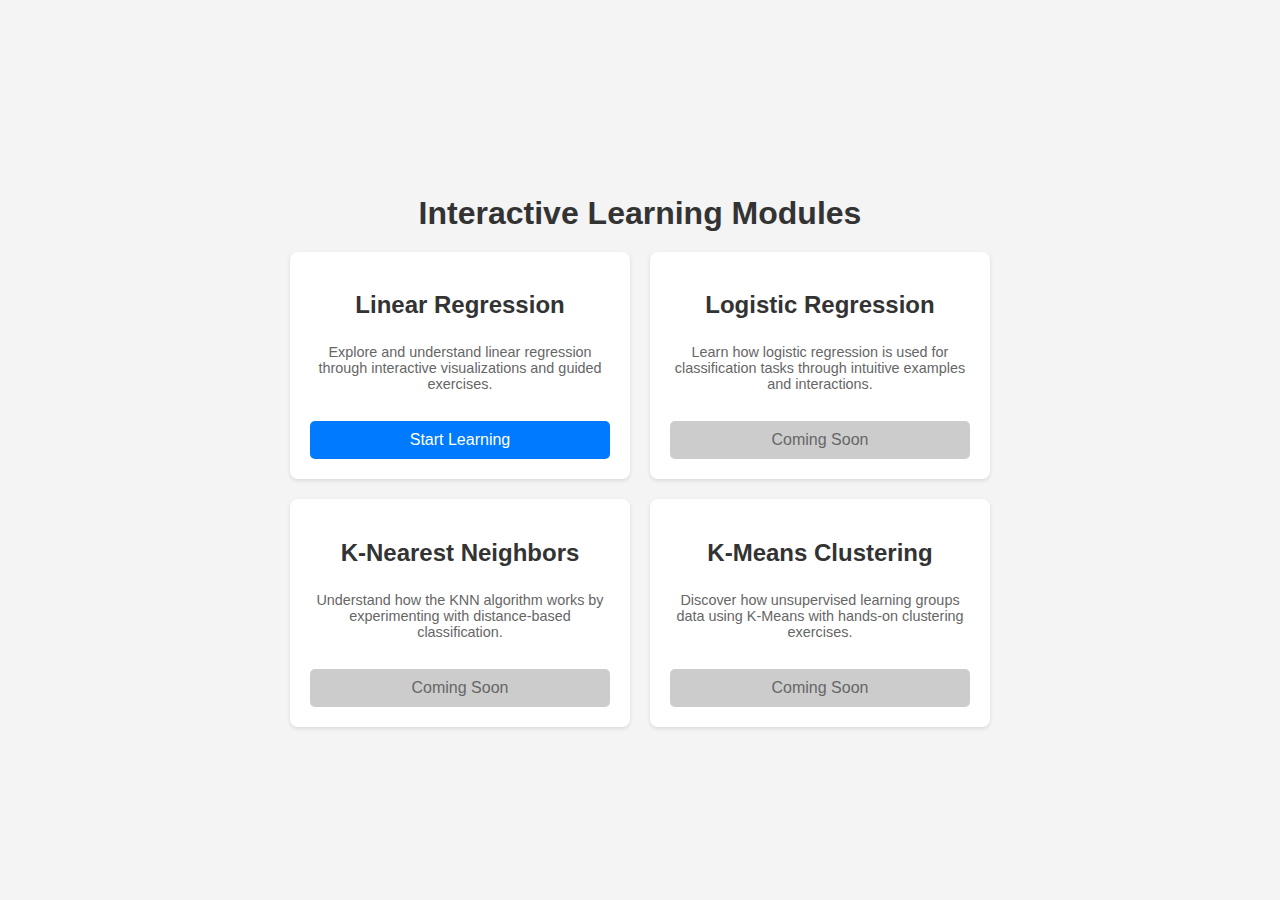
<file: index.html>
<!DOCTYPE html>
<html lang="en">

<head>
    <meta charset="UTF-8">
    <meta name="viewport" content="width=device-width, initial-scale=1.0">
    <title>Interactive Learning Modules</title>
    <style>
        body {
            font-family: sans-serif;
            margin: 0;
            padding: 0;
            display: flex;
            flex-direction: column;
            align-items: center;
            justify-content: center;
            min-height: 100vh;
            background-color: #f4f4f4;
        }

        h1 {
            color: #333;
            margin-bottom: 20px;
            text-align: center;
        }

        .module-container {
            display: flex;
            flex-wrap: wrap;
            justify-content: center;
            gap: 20px;
            max-width: 800px;
            width: 90%;
        }

        .module-card {
            background-color: #fff;
            border-radius: 8px;
            box-shadow: 0 2px 4px rgba(0, 0, 0, 0.1);
            padding: 20px;
            width: 100%;
            max-width: 300px;
            text-align: center;
            transition: transform 0.3s ease;
            cursor: pointer;
            display: flex;
            flex-direction: column;
        }

        .module-card:hover {
            transform: translateY(-5px);
        }

        .module-card h2 {
            margin-bottom: 10px;
            color: #333;
        }

        .module-card p {
            color: #666;
            font-size: 0.9em;
            flex-grow: 1;
        }

        .module-card a {
            display: block;
            margin-top: 15px;
            padding: 10px 15px;
            background-color: #007bff;
            color: white;
            text-decoration: none;
            border-radius: 5px;
        }

        .module-card a:hover {
            background-color: #0056b3;
        }

        .module-card a.disabled {
            background-color: #cccccc;
            color: #666666;
            cursor: not-allowed;
        }

        .module-card a.disabled:hover {
            background-color: #cccccc;
        }

        @media (max-width: 600px) {
            .module-card {
                width: 90%;
            }

            .module-container {
                width: 95%;
            }
        }
    </style>
</head>

<body>
    <h1>Interactive Learning Modules</h1>

    <div class="module-container">
        <div class="module-card">
            <h2>Linear Regression</h2>
            <p>Explore and understand linear regression through interactive visualizations and guided exercises.</p>
            <a href="./modules/linear-regression">Start Learning</a>
        </div>

        <div class="module-card">
            <h2>Logistic Regression</h2>
            <p>Learn how logistic regression is used for classification tasks through intuitive examples and
                interactions.</p>
            <a href="#" class="disabled">Coming Soon</a>
        </div>

        <div class="module-card">
            <h2>K-Nearest Neighbors</h2>
            <p>Understand how the KNN algorithm works by experimenting with distance-based classification.</p>
            <a href="#" class="disabled">Coming Soon</a>
        </div>

        <div class="module-card">
            <h2>K-Means Clustering</h2>
            <p>Discover how unsupervised learning groups data using K-Means with hands-on clustering exercises.</p>
            <a href="#" class="disabled">Coming Soon</a>
        </div>
    </div>


</body>

</html>
</file>
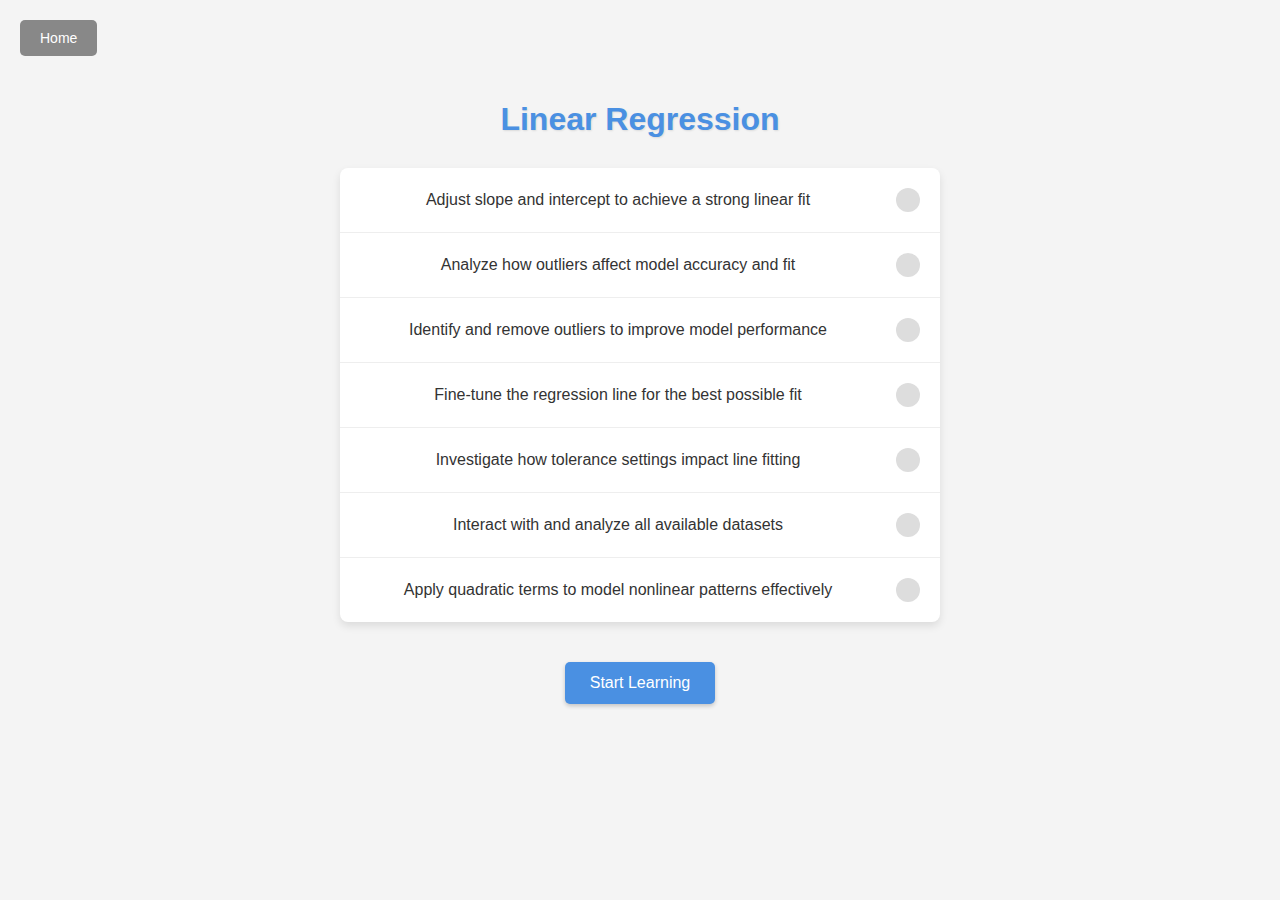
<file: modules/linear-regression/index.html>
<!DOCTYPE html>
<html lang="en">

<head>
    <meta charset="UTF-8">
    <meta name="viewport" content="width=device-width, initial-scale=1.0">
    <title>Linear Regression</title>
    <link rel="stylesheet" href="./style.css">
</head>

<body>

    <button id="home-button" onclick="window.location.href='../../';">Home</button>

    <main>
        <h1>Linear Regression</h1>
        <div id="tasks-container"></div>
        <button id="scene-button" onclick="window.location.href='./practice.html';">Start Learning</button>
    </main>

    <script type="text/javascript" src="./index.js"></script>

</body>

</html>
</file>
<file: modules/linear-regression/style.css>
body {
    font-family: 'Arial', sans-serif;
    background: #f4f4f4;
    color: #333;
    text-align: center;
    margin: 0;
    padding: 0;
    display: flex;
    flex-direction: column;
    min-height: 100vh;
}

.scene-wrapper {
    flex-grow: 1;
    display: flex;
    flex-direction: column;
    position: relative;
}

#scene-container {
    width: 100%;
    flex-grow: 1;
    min-height: 350px;
}

#gui-container {
    position: absolute;
    top: 10px;
    right: 10px;
    z-index: 10;
    width: 250px;
}

.instruction {
    position: absolute;
    top: 20px;
    left: 50%;
    transform: translateX(-50%);
    background-color: rgba(255, 255, 255, 0.95);
    padding: 12px 20px;
    border-radius: 8px;
    box-shadow: 0 2px 10px rgba(0, 0, 0, 0.1);
    font-size: 16px;
    z-index: 10;
}

#home-button {
    width: auto;
    padding: 10px 20px;
    background-color: #888;
    color: white;
    border: none;
    border-radius: 5px;
    cursor: pointer;
    font-size: 14px;
    transition: background-color 0.3s ease;
    position: absolute;
    top: 20px;
    left: 20px;
    z-index: 100;
}

#home-button:hover {
    background-color: #666;
}

@media (max-width: 600px) {
    #gui-container {
        width: 90%;
        max-width: 300px;
        top: auto;
        bottom: 10px;
        left: 50%;
        transform: translateX(-50%);
    }

    .instruction {
        padding: 10px 15px;
        font-size: 14px;
        top: 10px;
    }

    #home-button {
        top: 10px;
        left: 10px;
        padding: 8px 16px;
        font-size: 12px;
    }

    main {
        padding: 20px 10px;
    }

    h1 {
        font-size: 1.5em;
        padding-top: 40px;
        /* Adjust padding for smaller screens */
    }

    #tasks-container {
        width: 100%;
    }

    .task {
        padding: 15px;
        font-size: 14px;
    }

    #scene-button {
        padding: 10px 20px;
        font-size: 14px;
    }
}

.achievement-popup {
    position: fixed;
    top: 20px;
    left: 20px;
    background: #1e1e1e;
    color: #f1f1f1;
    padding: 12px 16px;
    border-radius: 8px;
    font-family: sans-serif;
    font-size: 14px;
    border: 2px solid #00ffcc;
    z-index: 1000;
    box-shadow: 0 0 20px #00ffcc88;
    opacity: 0.95;
    animation: fadein 0.3s ease-out;
}

@keyframes fadein {
    from {
        opacity: 0;
        transform: translateX(100%);
    }

    to {
        opacity: 0.95;
        transform: translateX(0);
    }
}

#home-button {
    padding: 10px 20px;
    background-color: #888;
    color: white;
    border: none;
    border-radius: 5px;
    cursor: pointer;
    font-size: 14px;
    transition: background-color 0.3s ease;
    position: absolute;
    top: 20px;
    left: 20px;
    z-index: 100;
}

#home-button:hover {
    background-color: #666;
}

main {
    padding: 30px 20px;
    display: flex;
    flex-direction: column;
    align-items: center;
    flex-grow: 1;
}

h1 {
    color: #4a90e2;
    margin-bottom: 30px;
    text-shadow: 1px 1px 2px rgba(0, 0, 0, 0.1);
    text-align: center;
    padding-top: 50px;
    /* Add padding to avoid overlap */
}

#tasks-container {
    width: 90%;
    max-width: 600px;
    box-shadow: 0 4px 8px rgba(0, 0, 0, 0.1);
    border-radius: 8px;
    overflow: hidden;
    background-color: white;
}

.task {
    padding: 20px;
    border-bottom: 1px solid #eee;
    display: flex;
    justify-content: space-between;
    align-items: center;
    transition: background-color 0.3s ease;
}

.task:last-child {
    border-bottom: none;
}

.task:hover {
    background-color: #f9f9f9;
}

.task.completed {
    background-color: #e8f5e9;
}

.task.completed .task-description {
    color: #2e7d32;
}

.task-description {
    flex-grow: 1;
    font-size: 16px;
}

.task-status {
    width: 24px;
    height: 24px;
    border-radius: 50%;
    margin-left: 20px;
    background-color: #ddd;
    transition: background-color 0.3s ease;
    flex-shrink: 0;
}

.task.completed .task-status {
    background-color: #4caf50;
}

#scene-button {
    padding: 12px 25px;
    background-color: #4a90e2;
    color: white;
    border: none;
    border-radius: 5px;
    cursor: pointer;
    margin-top: 40px;
    font-size: 16px;
    box-shadow: 0 2px 4px rgba(0, 0, 0, 0.2);
    transition: background-color 0.3s ease, transform 0.2s ease;
}

#scene-button:hover {
    background-color: #357abd;
    transform: translateY(-2px);
}
</file>
